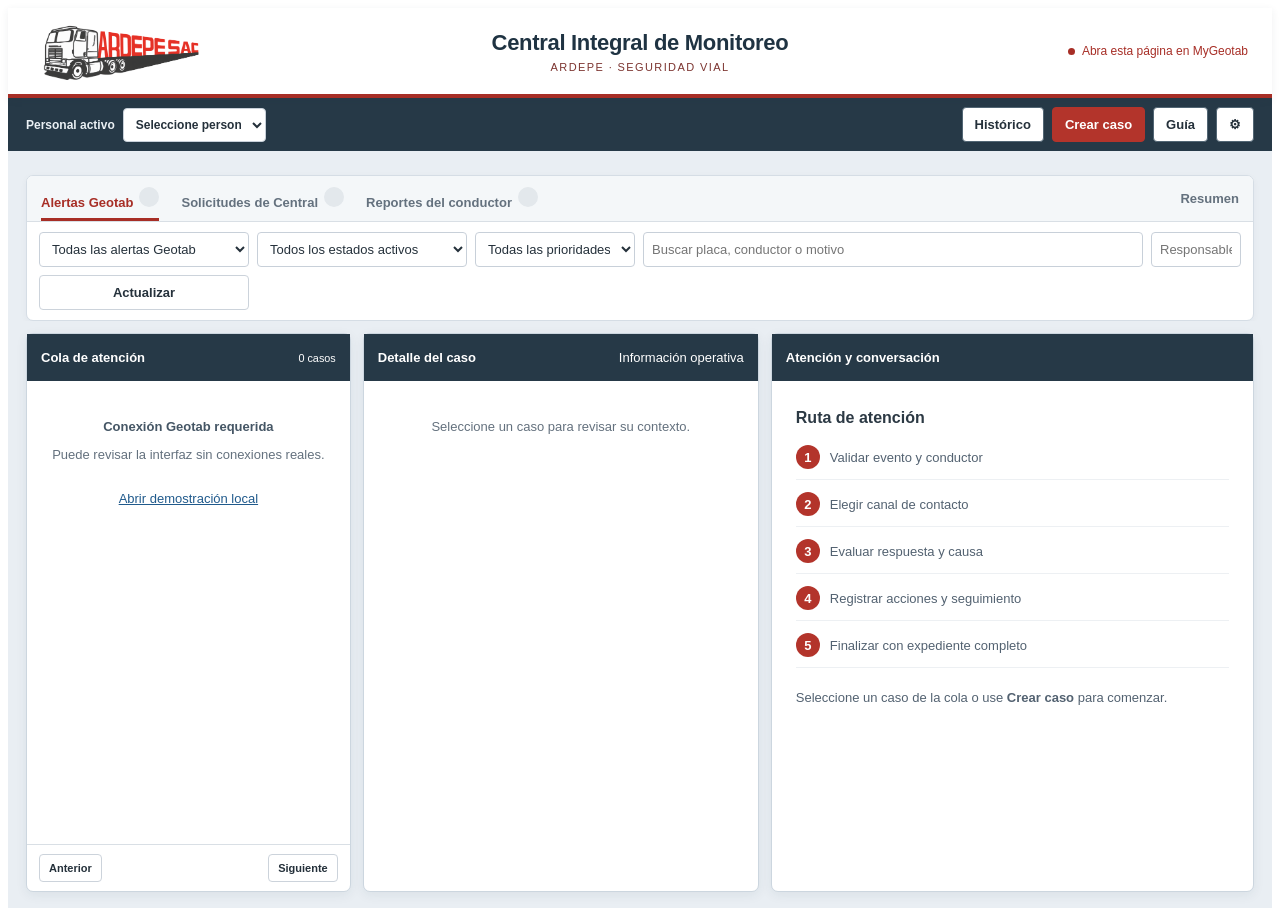
<file: public/centralArdepe.html>
<!doctype html>
<html lang="es"><head><meta charset="utf-8"><meta name="viewport" content="width=device-width,initial-scale=1,viewport-fit=cover"><title>Central Integral de Monitoreo · ARDEPE</title><link rel="icon" href="assets/icon.svg?v=2.4.4"><link rel="stylesheet" href="app.css?v=2.4.4"></head>
<body><div id="ardepe-root"><p class="boot">Preparando Central de Monitoreo…</p></div><script src="compat.js?v=2.4.4"></script><script src="config.js?v=2.4.4"></script><script src="domain.js?v=2.4.4"></script><script src="services.js?v=2.4.4"></script><script src="vendor/pdf-lib.min.js?v=2.4.4"></script><script src="pdf.js?v=2.4.4"></script><script src="resumen.js?v=2.4.4"></script><script src="ui.js?v=2.4.4"></script><script src="centralArdepe.js?v=2.4.4"></script></body></html>
</file>
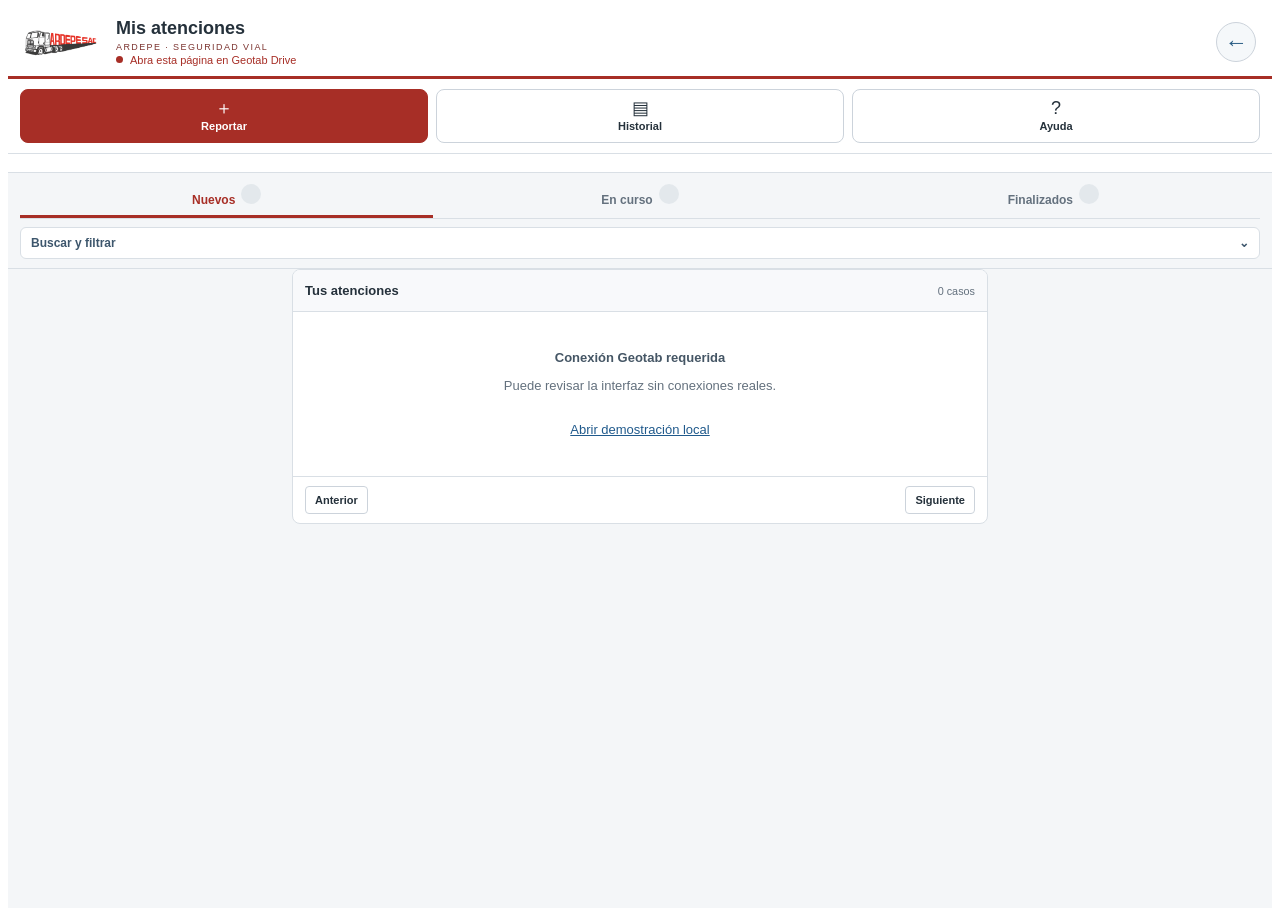
<file: public/conductorArdepe.html>
<!doctype html>
<html lang="es"><head><meta charset="utf-8"><meta name="viewport" content="width=device-width,initial-scale=1,viewport-fit=cover"><title>Mis atenciones · ARDEPE</title><link rel="icon" href="assets/icon.svg?v=2.4.4"><link rel="stylesheet" href="app.css?v=2.4.4"></head>
<body><div id="ardepe-root"><p class="boot">Preparando módulo del conductor…</p></div><script src="compat.js?v=2.4.4"></script><script src="config.js?v=2.4.4"></script><script src="domain.js?v=2.4.4"></script><script src="services.js?v=2.4.4"></script><script src="vendor/pdf-lib.min.js?v=2.4.4"></script><script src="pdf.js?v=2.4.4"></script><script src="ui.js?v=2.4.4"></script><script src="conductorArdepe.js?v=2.4.4"></script></body></html>
</file>
<file: public/app.css>
#ardepe-root{font-family:'Segoe UI',Arial,sans-serif;color:#25313b;background:#edf0f3;font-size:13px;--brand:#a72e26;--line:#d9dfe5;--muted:#64717e;--ink:#25313b}#ardepe-root{-webkit-text-size-adjust:100%;text-size-adjust:100%}#ardepe-root *{box-sizing:border-box}#ardepe-root{margin:0}#ardepe-root button,#ardepe-root input,#ardepe-root select,#ardepe-root textarea{font:inherit}#ardepe-root button,#ardepe-root a,#ardepe-root input,#ardepe-root select,#ardepe-root textarea{outline-offset:3px}#ardepe-root button{cursor:pointer;border:1px solid #ccd3db;border-radius:4px;padding:8px 12px;background:#fff;color:var(--ink);font-weight:600;min-height:35px}#ardepe-root button:hover{background:#f3f5f7}#ardepe-root button.primary{background:var(--brand);border-color:var(--brand);color:white}#ardepe-root button:disabled{opacity:.5;cursor:default}#ardepe-root input,#ardepe-root select,#ardepe-root textarea{width:100%;border:1px solid #c8d0d9;border-radius:4px;padding:8px;background:white;color:var(--ink)}#ardepe-root textarea{resize:vertical;min-height:78px}#ardepe-root label{display:grid;gap:5px;color:#536271;font-size:12px}#ardepe-root h1,#ardepe-root h2,#ardepe-root h3,#ardepe-root p{margin:0}#ardepe-root h1{font-size:22px;font-weight:650}#ardepe-root h2{font-size:16px}#ardepe-root h3{font-size:13px}#ardepe-root small,#ardepe-root .muted{color:var(--muted)}#ardepe-root a{color:#205a8c}#ardepe-root fieldset{border:0;padding:0;margin:0;min-width:0}#ardepe-root [hidden]{display:none!important}#ardepe-root .shell{height:100vh;display:flex;flex-direction:column}#ardepe-root .topbar{display:grid;grid-template-columns:220px 1fr 220px;gap:18px;align-items:center;background:#fff;border-bottom:3px solid var(--brand);padding:12px 22px;flex:none}#ardepe-root .logo{width:180px;height:66px;object-fit:contain}#ardepe-root .title{text-align:center}#ardepe-root .title p{font-size:11px;text-transform:uppercase;letter-spacing:1.4px;color:#7c3430;margin-top:5px}#ardepe-root .identity{text-align:right;font-size:12px}#ardepe-root .connection{display:inline-flex;gap:7px;align-items:center;color:#2d6952}#ardepe-root .connection::before{content:'';width:7px;height:7px;background:currentColor;border-radius:50%}#ardepe-root .connection.error{color:#a72e26}#ardepe-root .demo-banner{padding:6px 22px;background:#fff4d8;color:#755719;font-size:12px;display:flex;gap:14px;align-items:center}#ardepe-root .demo-banner a{margin-left:auto}#ardepe-root .commandbar{padding:10px 18px;display:flex;gap:8px;align-items:center;border-bottom:1px solid var(--line);background:#fafbfc}#ardepe-root .commandbar .operator{width:240px;margin-right:auto}#ardepe-root .commandbar .operator label{display:flex;align-items:center;gap:8px;white-space:nowrap}#ardepe-root .metrics{display:grid;grid-template-columns:repeat(5,1fr);background:#fff;border-bottom:1px solid var(--line);padding:12px 18px;gap:12px}#ardepe-root .metric{border-right:1px solid var(--line);padding:0 18px}#ardepe-root .metric:first-child{padding-left:0}#ardepe-root .metric:last-child{border:0}#ardepe-root .metric small{display:block;margin-bottom:3px}#ardepe-root .metric strong{font-size:23px;font-weight:600;font-variant-numeric:tabular-nums}#ardepe-root .metric em{font-size:11px;font-style:normal;color:var(--muted);margin-left:6px}#ardepe-root .filters{padding:0 18px 10px;background:#f7f8fa;border-bottom:1px solid var(--line)}#ardepe-root .tabs{display:flex;gap:22px;overflow:auto;border-bottom:1px solid var(--line);margin-bottom:10px}#ardepe-root .tabs button{border:0;border-radius:0;background:transparent;color:var(--muted);padding:11px 0;white-space:nowrap}#ardepe-root .tabs button.active{color:var(--brand);box-shadow:inset 0 -3px var(--brand)}#ardepe-root .filter-row{display:grid;grid-template-columns:210px 160px 1fr 90px;gap:8px}#ardepe-root .workspace{display:grid;grid-template-columns:minmax(255px,.82fr) minmax(300px,1fr) minmax(355px,1.22fr);gap:12px;padding:12px 18px 16px;flex:1;min-height:0}#ardepe-root .panel{border:1px solid var(--line);background:#fff;border-radius:5px;display:flex;flex-direction:column;min-height:0;min-width:0}#ardepe-root .panel-heading{padding:12px 14px;background:#f8f9fb;border-bottom:1px solid var(--line);display:flex;justify-content:space-between;align-items:center;gap:8px;min-height:47px}#ardepe-root .panel-heading h2{font-size:13px}#ardepe-root .scroll{overflow:auto;min-height:0;flex:1}#ardepe-root .queue-row{display:block;text-align:left;width:100%;border:0;border-bottom:1px solid var(--line);border-radius:0;padding:13px 14px;background:#fff;font-weight:400}#ardepe-root .queue-row.selected{background:#fbefed;box-shadow:inset 3px 0 var(--brand)}#ardepe-root .row-head{display:flex;justify-content:space-between;gap:9px;align-items:center}#ardepe-root .row-head strong{font-size:14px}#ardepe-root .queue-row p{margin:7px 0;line-height:1.4}#ardepe-root .queue-row small{font-size:11px}#ardepe-root .queue-row .meta{display:flex;justify-content:space-between;gap:10px;margin-top:9px}#ardepe-root .badge{display:inline-block;border-radius:3px;padding:3px 6px;font-size:10px;line-height:1.4;background:#edf0f4;color:#576674;font-weight:650}#ardepe-root .badge.ALTA{color:#895709;background:#fff0ce}#ardepe-root .badge.CRITICA{color:#a02620;background:#fbe4e1}#ardepe-root .badge.MEDIA{color:#35617f;background:#e9f0f6}#ardepe-root .badge.FINALIZADA{color:#236b4c;background:#e2f2e9}#ardepe-root .badge.RESPUESTA_RECIBIDA{color:#246f54;background:#e0f2e9}#ardepe-root .badge.ESPERANDO_CONDUCTOR,#ardepe-root .badge.ESPERANDO_ACLARACION{color:#895709;background:#fff0ce}#ardepe-root .content{padding:16px}#ardepe-root .detail-title{font-size:20px;line-height:1.3;margin:12px 0 5px}#ardepe-root .facts{display:grid;grid-template-columns:1fr 1fr;margin:16px 0;gap:15px 12px}#ardepe-root .facts dt{font-size:11px;color:var(--muted);margin-bottom:4px}#ardepe-root .facts dd{margin:0;font-weight:600;overflow-wrap:anywhere}#ardepe-root .facts .wide{grid-column:1/-1}#ardepe-root .map{height:175px;border:1px solid var(--line);border-radius:3px;background:#edf1f2;display:grid;place-items:center;overflow:hidden;margin:14px 0 5px}#ardepe-root .map iframe{width:100%;height:100%;border:0}#ardepe-root .context-actions{display:flex;flex-wrap:wrap;gap:7px;margin:12px 0}#ardepe-root .context-actions button{font-size:11px;padding:6px 8px}#ardepe-root .timing{margin-top:18px;border-top:1px solid var(--line);padding-top:14px;display:grid;grid-template-columns:1fr 1fr;gap:14px}#ardepe-root .timing small{display:block;font-size:11px;margin-bottom:3px}#ardepe-root .timing strong{font-variant-numeric:tabular-nums;font-size:17px;font-weight:600}#ardepe-root .section-label{font-size:10px;font-weight:700;letter-spacing:1px;color:var(--muted);text-transform:uppercase;margin:18px 0 10px}#ardepe-root .message{padding:10px 12px;border-left:3px solid #bdc9d3;background:#f5f7f9;margin:10px 0}#ardepe-root .message.central{border-left-color:#aa3930;background:#faf2f0}#ardepe-root .message p{white-space:pre-wrap;overflow-wrap:anywhere;line-height:1.5;margin:7px 0}#ardepe-root .message small{font-size:10px}#ardepe-root .message header{display:flex;justify-content:space-between;gap:5px}#ardepe-root .message img{display:block;max-width:100%;max-height:240px;object-fit:contain;margin-top:8px}#ardepe-root .form-stack{display:grid;gap:12px}#ardepe-root .form-stack .two{display:grid;grid-template-columns:1fr 1fr;gap:9px}#ardepe-root .form-stack .check{display:flex;gap:8px;align-items:center}#ardepe-root .check input{width:auto}#ardepe-root .section-box{border-top:1px solid var(--line);margin-top:17px;padding-top:15px}#ardepe-root .section-box summary{cursor:pointer;font-weight:600;margin-bottom:14px}#ardepe-root .empty{padding:35px 22px;color:var(--muted);text-align:center;line-height:1.7}#ardepe-root .empty strong{display:block;color:#455665;margin-bottom:6px}#ardepe-root .info{padding:10px 12px;border:1px solid #cbdde9;background:#f0f6fa;color:#436075;line-height:1.5;font-size:12px}#ardepe-root .error-box{padding:10px 12px;background:#fff0ee;color:#9b2821;border:1px solid #edc7c2;margin-bottom:10px;font-size:12px}#ardepe-root .spinner{display:inline-block;width:13px;height:13px;border:2px solid currentColor;border-right-color:transparent;border-radius:50%;animation:ardepe-spin .8s linear infinite;margin-right:7px;vertical-align:-2px}@keyframes ardepe-spin{to{transform:rotate(360deg)}}#ardepe-root .toast{position:fixed;bottom:20px;right:22px;max-width:430px;background:#25313b;color:white;padding:14px 18px;border-radius:4px;z-index:50;box-shadow:0 3px 15px #0002}#ardepe-root .toast.error{background:#9b2821}#ardepe-root .pager{display:flex;justify-content:space-between;align-items:center;gap:8px;padding:9px 12px;border-top:1px solid var(--line);font-size:11px}#ardepe-root .pager button{padding:4px 9px;min-height:28px}#ardepe-root .modal{border:1px solid var(--line);border-radius:6px;padding:0;width:min(660px,calc(100vw - 28px));max-height:90vh;color:var(--ink);box-shadow:0 12px 60px #0003}#ardepe-root .modal::backdrop{background:#18202a80}#ardepe-root .modal .body{padding:20px}#ardepe-root .modal header{position:sticky;top:0;background:#f8f9fb;padding:14px 20px;border-bottom:1px solid var(--line);display:flex;justify-content:space-between;align-items:center;z-index:2}#ardepe-root .modal header button{border:0;background:transparent;font-size:20px;padding:0 6px}#ardepe-root .modal footer{display:flex;justify-content:flex-end;gap:8px;padding-top:14px}#ardepe-root .presets{display:flex;gap:7px}#ardepe-root .presets button.active{background:#a72e26;color:white;border-color:#a72e26}#ardepe-root .history-banner{padding:8px 18px;background:#e8eff6;color:#3b5774;display:flex;gap:12px;align-items:center}#ardepe-root .history-banner button{margin-left:auto}#ardepe-root .list-choice{display:grid;gap:7px;margin-top:12px}#ardepe-root .list-choice button{text-align:left}#ardepe-root .list-choice small{display:block;font-weight:400;margin-top:3px}#ardepe-root .guide li{margin-bottom:13px;line-height:1.6}#ardepe-root .boot{padding:50px;text-align:center;color:var(--muted)}#ardepe-root .attachment-name{font-size:11px;display:block;margin-top:6px}#ardepe-root .driver-shell .topbar{grid-template-columns:150px 1fr}#ardepe-root .driver-shell .title{text-align:left}#ardepe-root .driver-shell .logo{width:135px;height:50px}#ardepe-root .driver-shell .identity{grid-column:1/-1;text-align:left}#ardepe-root .driver-shell .metrics{grid-template-columns:repeat(3,1fr)}#ardepe-root .driver-shell .workspace{grid-template-columns:minmax(260px,.8fr) minmax(330px,1.2fr);max-width:1100px;width:100%;align-self:center}#ardepe-root .driver-shell .context-panel{display:none}#ardepe-root .driver-shell .filter-row{grid-template-columns:1fr 1fr}#ardepe-root .driver-shell .filter-row input{grid-column:1/-1}#ardepe-root .driver-shell .commandbar{justify-content:flex-end}#ardepe-root .driver-shell .commandbar .operator{display:none}#ardepe-root .print-view{display:none}
@media(max-width:1150px){#ardepe-root .topbar{grid-template-columns:160px 1fr 160px}#ardepe-root .logo{width:145px}#ardepe-root .workspace{grid-template-columns:245px 1fr}#ardepe-root .management-panel{grid-column:2;grid-row:1}#ardepe-root .context-panel{display:none}#ardepe-root .detail-inline{display:block}#ardepe-root h1{font-size:19px}}
@media(min-width:1151px){#ardepe-root .detail-inline{display:none}}
@media(max-width:740px){#ardepe-root .shell{height:auto;min-height:100vh}#ardepe-root .topbar,#ardepe-root .driver-shell .topbar{grid-template-columns:105px 1fr;padding:10px 12px;gap:10px}#ardepe-root .logo,#ardepe-root .driver-shell .logo{width:100px;height:45px}#ardepe-root .title{text-align:left}#ardepe-root h1{font-size:17px}#ardepe-root .title p{font-size:9px}#ardepe-root .identity{grid-column:1/-1;text-align:left!important}#ardepe-root .commandbar{flex-wrap:wrap;padding:8px 12px}#ardepe-root .commandbar .operator{width:100%;flex:1 0 100%}#ardepe-root .metrics{grid-template-columns:repeat(3,1fr);padding:10px 12px}#ardepe-root .metric{padding:0 8px}#ardepe-root .metric strong{font-size:19px}#ardepe-root .metric:nth-child(n+4){display:none}#ardepe-root .filters{padding:0 12px 10px}#ardepe-root .tabs{gap:18px}#ardepe-root .filter-row{grid-template-columns:1fr 1fr}#ardepe-root .filter-row input{grid-column:1/-1}#ardepe-root .workspace,#ardepe-root .driver-shell .workspace{display:flex;flex-direction:column;padding:10px 12px}#ardepe-root .queue-panel .scroll{max-height:310px}#ardepe-root .panel{min-height:120px}#ardepe-root .management-panel{min-height:400px}#ardepe-root .content{padding:13px}#ardepe-root .toast{left:12px;right:12px;bottom:12px}#ardepe-root .demo-banner{padding:6px 12px;flex-wrap:wrap}#ardepe-root .two{grid-template-columns:1fr!important}#ardepe-root .timing{grid-template-columns:1fr 1fr}}
@media print{#ardepe-root{background:#fff}#ardepe-root .shell,#ardepe-root .toast,#ardepe-root dialog{display:none!important}#ardepe-root .print-view{display:block;font:11pt/1.5 Arial;color:#111}#ardepe-root .print-case{break-after:page}#ardepe-root .print-case h1{margin-bottom:18px}#ardepe-root .print-case h2{margin:20px 0 8px}#ardepe-root .print-case .message{break-inside:avoid}#ardepe-root .print-case img{max-width:500px;max-height:400px;object-fit:contain}#ardepe-root .print-case dl{display:grid;grid-template-columns:1fr 1fr;gap:8px}#ardepe-root .print-case dd{margin:0}#ardepe-root .print-case a{overflow-wrap:anywhere}}

/* Drive has no separate context column. */
#ardepe-root .driver-shell .detail-inline{display:block}
#ardepe-root .queue-row.overdue:not(.selected){box-shadow:inset 3px 0 #b16a13}#ardepe-root .queue-row.overdue .meta small{color:#8a510c;font-weight:650}

/* Geotab Drive: mobile application layout */
#ardepe-root .driver-shell{height:100dvh;min-height:100dvh;background:#f4f6f8;overflow-x:hidden}
#ardepe-root .driver-shell .topbar{grid-template-columns:82px minmax(0,1fr);grid-template-rows:auto auto;column-gap:12px;row-gap:2px;padding:10px 14px;background:#fff}
#ardepe-root .driver-shell .logo{grid-row:1/3;width:78px;height:48px;object-fit:contain}
#ardepe-root .driver-shell .title{text-align:left;min-width:0}
#ardepe-root .driver-shell .title h1{font-size:18px;line-height:1.2}
#ardepe-root .driver-shell .title p{font-size:9px;margin-top:2px;white-space:nowrap}
#ardepe-root .driver-shell .identity{grid-column:2;display:flex;align-items:center;gap:8px;text-align:left;font-size:11px;min-width:0}
#ardepe-root .driver-shell .identity .muted{overflow:hidden;text-overflow:ellipsis;white-space:nowrap}
#ardepe-root .driver-shell .connection{font-size:11px;white-space:nowrap}
#ardepe-root .driver-actions{display:grid!important;grid-template-columns:repeat(auto-fit,minmax(70px,1fr));gap:8px;padding:10px 12px;background:#fff}
#ardepe-root .driver-actions button{display:flex;flex-direction:column;align-items:center;justify-content:center;gap:3px;min-width:0;min-height:54px;padding:6px 3px;border-radius:8px;font-size:11px;line-height:1.1}
#ardepe-root .driver-actions .action-icon{display:block;font-size:18px;line-height:18px;font-weight:500}
#ardepe-root .driver-shell .metrics{grid-template-columns:repeat(3,1fr);gap:0;padding:9px 12px;background:#fff}
#ardepe-root .driver-shell .metric{padding:0 10px;min-width:0}
#ardepe-root .driver-shell .metric:first-child{padding-left:0}
#ardepe-root .driver-shell .metric small{font-size:10px;white-space:nowrap;overflow:hidden;text-overflow:ellipsis}
#ardepe-root .driver-shell .metric strong{font-size:19px}
#ardepe-root .driver-filters{padding:0 12px 9px;background:#f4f6f8}
#ardepe-root .driver-filters .tabs{display:grid;grid-template-columns:repeat(3,1fr);gap:0;margin:0;border-bottom:1px solid var(--line)}
#ardepe-root .driver-filters .tabs button{padding:11px 4px;font-size:12px;text-align:center}
#ardepe-root .filter-disclosure{padding-top:8px}
#ardepe-root .filter-disclosure summary{list-style:none;cursor:pointer;color:#3d566c;font-size:12px;font-weight:650;padding:8px 10px;background:#fff;border:1px solid var(--line);border-radius:6px}
#ardepe-root .filter-disclosure summary::-webkit-details-marker{display:none}
#ardepe-root .filter-disclosure summary::after{content:'⌄';float:right}
#ardepe-root .filter-disclosure[open] summary::after{content:'⌃'}
#ardepe-root .filter-disclosure .filter-row{margin-top:8px}
#ardepe-root .driver-shell .filter-row{grid-template-columns:1fr 1fr;gap:7px}
#ardepe-root .driver-shell .filter-row input{grid-column:1/-1}
#ardepe-root .driver-shell .filter-row button{grid-column:1/-1}
#ardepe-root .driver-shell .workspace{display:block;width:100%;max-width:720px;padding:0 12px 12px;overflow:auto}
#ardepe-root .driver-shell .panel{border-radius:8px;overflow:hidden;min-height:0}
#ardepe-root .driver-shell .panel-heading{min-height:42px;padding:10px 12px}
#ardepe-root .driver-shell .panel-heading h2{font-size:13px}
#ardepe-root .driver-shell .queue-panel .scroll{max-height:none;overflow:visible}
#ardepe-root .driver-shell .queue-row{padding:12px}
#ardepe-root .driver-shell .pager{min-height:40px}
#ardepe-root .driver-shell .management-panel{display:none;min-height:0}
#ardepe-root .driver-shell.case-open .queue-panel{display:none}
#ardepe-root .driver-shell.case-open .management-panel{display:flex}
#ardepe-root .driver-shell.case-open .driver-actions,#ardepe-root .driver-shell.case-open .metrics,#ardepe-root .driver-shell.case-open .driver-filters,#ardepe-root .driver-shell.case-open .history-banner{display:none!important}
#ardepe-root .mobile-case-nav{position:sticky;top:0;z-index:3;background:#fff;border-bottom:1px solid var(--line);padding:7px 10px}
#ardepe-root .mobile-case-nav button{border:0;background:transparent;color:#275b83;padding:5px 2px;min-height:30px;font-size:12px}
#ardepe-root .driver-shell .detail-inline .content{padding:12px}
#ardepe-root .driver-shell .detail-title{font-size:18px;margin:9px 0 3px}
#ardepe-root .driver-shell .facts{gap:10px;margin:12px 0}
#ardepe-root .driver-shell .timing{gap:10px;margin-top:13px}
#ardepe-root .driver-shell .timing strong{font-size:15px}
#ardepe-root .driver-shell .message{border-radius:5px;margin:8px 0}
#ardepe-root .driver-shell .history-banner{display:grid;grid-template-columns:1fr 1fr;gap:7px;padding:9px 12px;font-size:11px}
#ardepe-root .driver-shell .history-banner span{grid-column:1/-1;line-height:1.4}
#ardepe-root .driver-shell .history-banner button{margin:0;padding:7px;min-height:34px;font-size:11px}
#ardepe-root .app-empty{padding:38px 20px!important;font-size:12px}
#ardepe-root .empty-mark{display:grid;place-items:center;width:42px;height:42px;margin:0 auto 12px;border-radius:50%;background:#e6f1eb;color:#2d6952;font-size:22px;font-weight:700}
#ardepe-root .guide-sections{display:grid;gap:18px}
#ardepe-root .guide-sections section{border-bottom:1px solid var(--line);padding-bottom:13px}
#ardepe-root .guide-sections section:last-of-type{border-bottom:0}
#ardepe-root .guide-sections h3{font-size:14px;margin-bottom:9px;color:#2e3c48}
#ardepe-root .guide-sections ol{padding-left:20px;margin:0}
#ardepe-root .guide-sections li,#ardepe-root .guide-sections p{line-height:1.55;margin-bottom:8px}
#ardepe-root .guide-extra{white-space:pre-wrap;padding:10px;background:#f5f7f9}
#ardepe-root .setup-empty{text-align:left;padding:24px 20px}
#ardepe-root .setup-empty strong{text-align:center;margin-bottom:14px}
#ardepe-root .setup-empty ol{margin:0 0 14px;padding-left:22px;line-height:1.8}
#ardepe-root .setup-empty span{display:block;padding:9px;background:#f0f6fa;border:1px solid #cbdde9;color:#436075;font-size:11px;text-align:center}
#ardepe-root .operation-start{padding:28px 24px;color:#536271}
#ardepe-root .operation-start h3{font-size:16px;color:#2c3944;margin-bottom:18px}
#ardepe-root .operation-start ol{list-style:none;padding:0;margin:0;display:grid;gap:12px}
#ardepe-root .operation-start li{display:flex;align-items:center;gap:10px;padding-bottom:10px;border-bottom:1px solid #edf0f3}
#ardepe-root .operation-start li span{display:grid;place-items:center;width:24px;height:24px;flex:none;border-radius:50%;background:#f3e6e4;color:var(--brand);font-weight:700}
#ardepe-root .operation-start p{margin-top:20px;line-height:1.5}
#ardepe-root .workflow-strip{display:grid;grid-template-columns:repeat(5,1fr);gap:1px;background:var(--line);border-bottom:1px solid var(--line)}
#ardepe-root .workflow-strip span{padding:8px 5px;background:#f8f9fb;color:#5c6975;font-size:10px;text-align:center;font-weight:650}

@media(max-width:740px){
  #ardepe-root .driver-shell .topbar{grid-template-columns:72px minmax(0,1fr);padding:8px 12px}
  #ardepe-root .driver-shell .logo{width:68px;height:42px}
  #ardepe-root .driver-shell .title h1{font-size:17px}
  #ardepe-root .driver-shell .workspace{padding:0 10px 10px}
  #ardepe-root .driver-shell .content{padding:12px}
  #ardepe-root .driver-shell .management-panel{min-height:0}
  #ardepe-root .driver-shell .modal{width:calc(100vw - 16px);max-height:92dvh}
  #ardepe-root .driver-shell .modal .body{padding:15px}
  #ardepe-root .driver-shell .modal header{padding:12px 15px}
}

/* Central: operational desktop surface */
#ardepe-root .shell:not(.driver-shell){background:#e9eef3}
#ardepe-root .shell:not(.driver-shell) .topbar{background:#fff;padding:10px 24px;border-bottom:4px solid var(--brand);box-shadow:0 2px 8px #24374612;z-index:2}
#ardepe-root .shell:not(.driver-shell) .title h1{color:#1f3342;font-weight:700;letter-spacing:-.3px}
#ardepe-root .shell:not(.driver-shell) .commandbar{background:#263947;border-bottom:0;padding:9px 18px;color:#fff}
#ardepe-root .shell:not(.driver-shell) .commandbar label{color:#eaf0f4;font-weight:600}
#ardepe-root .shell:not(.driver-shell) .commandbar button{border-color:#526674;background:#fff}
#ardepe-root .shell:not(.driver-shell) .commandbar button.primary{background:#b3342b;border-color:#b3342b}
#ardepe-root .shell:not(.driver-shell) .metrics{background:#e9eef3;padding:12px 18px;gap:10px;border-bottom:0}
#ardepe-root .shell:not(.driver-shell) .metric{position:relative;background:#fff;border:1px solid #d5dde5!important;border-radius:7px;padding:11px 14px!important;box-shadow:0 2px 7px #22394c0a}
#ardepe-root .shell:not(.driver-shell) .metric::before{content:'';position:absolute;left:-1px;top:9px;bottom:9px;width:3px;border-radius:0 3px 3px 0;background:#9cacb8}
#ardepe-root .shell:not(.driver-shell) .metric:nth-child(1)::before{background:#b3342b}
#ardepe-root .shell:not(.driver-shell) .metric:nth-child(2)::before{background:#d18a27}
#ardepe-root .shell:not(.driver-shell) .metric:nth-child(3)::before{background:#2b718e}
#ardepe-root .shell:not(.driver-shell) .metric:nth-child(4)::before{background:#34805f}
#ardepe-root .shell:not(.driver-shell) .metric strong{color:#1d3140}
#ardepe-root .shell:not(.driver-shell) .filters{margin:0 18px;padding:0 0 10px;background:#fff;border:1px solid #d5dde5;border-radius:7px;overflow:hidden;box-shadow:0 2px 7px #22394c0a}
#ardepe-root .shell:not(.driver-shell) .filters .tabs{padding:0 14px;background:#f4f7f9}
#ardepe-root .shell:not(.driver-shell) .filter-row{padding:0 12px}
@media(min-width:741px){#ardepe-root .central-filter-row{grid-template-columns:210px 210px 160px 1fr 90px}}
#ardepe-root .shell:not(.driver-shell) .workspace{padding-top:12px;background:#e9eef3}
#ardepe-root .shell:not(.driver-shell) .panel{border-color:#ccd6df;border-radius:7px;box-shadow:0 3px 12px #20394c12}
#ardepe-root .shell:not(.driver-shell) .panel-heading{background:#263947;color:#fff;border-bottom:0}
#ardepe-root .shell:not(.driver-shell) .panel-heading h2,#ardepe-root .shell:not(.driver-shell) .panel-heading span,#ardepe-root .shell:not(.driver-shell) .panel-heading small{color:#fff}
#ardepe-root .shell:not(.driver-shell) .operation-start li span{background:#b3342b;color:#fff}
#ardepe-root .shell:not(.driver-shell) .workflow-strip span{background:#edf2f6;color:#314d61}
#ardepe-root .panel-heading-actions{display:flex;align-items:center;gap:8px;min-width:0}
#ardepe-root button.close-view{border:0;background:transparent;color:inherit;font-size:20px;line-height:1;padding:2px 6px;min-height:28px}
#ardepe-root button.close-view:hover{background:#ffffff22}
#ardepe-root .management-record{border:1px solid var(--line);border-left:4px solid #314d61;border-radius:4px;padding:12px;margin:10px 0;background:#f8fafb}
#ardepe-root .management-record header{display:flex;justify-content:space-between;gap:10px;align-items:start;margin-bottom:10px}
#ardepe-root .management-record dl{display:grid;grid-template-columns:1fr 1fr;gap:10px;margin:0}
#ardepe-root .management-record dt{font-size:10px;color:var(--muted);margin-bottom:3px}
#ardepe-root .management-record dd{margin:0;white-space:pre-wrap;overflow-wrap:anywhere;font-weight:600}
@media(max-width:740px){#ardepe-root .management-record dl{grid-template-columns:1fr}#ardepe-root .management-record header{display:grid}#ardepe-root .toast{bottom:calc(12px + env(safe-area-inset-bottom))}}

/* Help center */
#ardepe-root .guide-browser{display:grid;grid-template-columns:190px minmax(0,1fr);gap:16px}
#ardepe-root .guide-topics{display:grid;align-content:start;gap:7px}
#ardepe-root .guide-topics button{text-align:left;font-weight:600;min-height:42px}
#ardepe-root .guide-topics button.active{background:#263947;border-color:#263947;color:#fff}
#ardepe-root .guide-content{border:1px solid var(--line);border-radius:6px;padding:18px;min-height:250px;background:#fff}
#ardepe-root .guide-content h3{font-size:17px;margin-bottom:14px;color:#1f3342}
#ardepe-root .guide-content ol{margin:0;padding-left:22px}
#ardepe-root .guide-content li,#ardepe-root .guide-content p{font-size:13px;line-height:1.55;margin-bottom:10px}
#ardepe-root .guide-browser>.info,#ardepe-root .guide-browser>.guide-extra{grid-column:1/-1}

@media(max-width:740px){
  #ardepe-root .guide-browser{grid-template-columns:1fr;gap:10px}
  #ardepe-root .guide-topics{grid-template-columns:1fr 1fr;gap:6px}
  #ardepe-root .guide-topics button{min-height:44px;padding:7px;font-size:11px;text-align:center}
  #ardepe-root .guide-content{min-height:210px;padding:14px}
  #ardepe-root .guide-content h3{font-size:15px}
  #ardepe-root .guide-content li,#ardepe-root .guide-content p{font-size:13px;line-height:1.45}
  #ardepe-root .guide-browser>.info,#ardepe-root .guide-browser>.guide-extra{grid-column:auto}
}

/* Requested interaction details */
#ardepe-root .driver-shell .topbar{grid-template-columns:82px minmax(0,1fr) 42px}
#ardepe-root .driver-shell .drive-back{grid-column:3;grid-row:1/3;align-self:center;width:40px;height:40px;min-height:40px;padding:0;border-radius:50%;font-size:23px;color:#275b83;background:#f5f8fa}
#ardepe-root .driver-shell .identity{grid-column:2}
#ardepe-root .tab-count{display:inline-grid;place-items:center;min-width:20px;height:20px;margin-left:6px;padding:0 5px;border-radius:10px;background:#e3e8ec;color:#425463;font-size:10px;font-weight:700}
#ardepe-root .tab-count.attention{background:#b3342b;color:#fff}
#ardepe-root .origin-chip{display:inline-block;margin:8px 0 0;padding:4px 7px;border-radius:4px;background:#e9eef2;color:#3f5362;font-size:10px;font-weight:750;letter-spacing:.25px;text-transform:uppercase}
#ardepe-root .origin-chip.GEOTAB{background:#e7f0f7;color:#285f82}#ardepe-root .origin-chip.CENTRAL{background:#f7e9e7;color:#8b322c}#ardepe-root .origin-chip.CONDUCTOR{background:#e5f2eb;color:#28674b}
#ardepe-root .detail-badges{display:flex;align-items:center;flex-wrap:wrap;gap:7px}#ardepe-root .detail-badges .origin-chip{margin:0}
#ardepe-root .report-facts{display:grid;gap:10px;margin:0}#ardepe-root .report-facts>div{padding:10px 12px;border:1px solid var(--line);border-radius:5px;background:#f8fafb}#ardepe-root .report-facts dt{font-size:10px;text-transform:uppercase;letter-spacing:.5px;color:var(--muted);font-weight:700}#ardepe-root .report-facts dd{margin:5px 0 0;white-space:pre-wrap;line-height:1.45;color:var(--ink)}
#ardepe-root .attachment-name{width:100%;text-align:left;padding:9px 10px;background:#fff;border:1px solid var(--line);border-radius:5px}#ardepe-root .attachment-name b,#ardepe-root .attachment-name small{display:block}#ardepe-root .attachment-name small{margin-top:4px;font-weight:400}
#ardepe-root .evidence-meta{display:flex;justify-content:space-between;gap:12px;margin-bottom:12px}#ardepe-root .evidence-meta span{color:var(--muted);font-size:11px}#ardepe-root .evidence-preview{display:block;max-width:100%;max-height:58vh;margin:auto;object-fit:contain}#ardepe-root .evidence-pdf{display:block;width:100%;height:58vh;border:1px solid var(--line);border-radius:5px}#ardepe-root .evidence-actions{display:flex;justify-content:flex-end;gap:8px;margin-top:14px}#ardepe-root .action-link{display:inline-flex;align-items:center;justify-content:center;min-height:38px;padding:8px 14px;border:1px solid #ccd3db;border-radius:4px;background:#fff;color:var(--ink);font-weight:650;text-decoration:none}#ardepe-root .primary-link{background:var(--brand);border-color:var(--brand);color:#fff}
@media(max-width:740px){#ardepe-root .driver-shell .topbar{grid-template-columns:72px minmax(0,1fr) 40px}#ardepe-root .driver-shell .drive-back{width:38px;height:38px;min-height:38px}#ardepe-root .driver-actions{grid-template-columns:repeat(3,1fr)!important}#ardepe-root .driver-actions button{font-size:10px}#ardepe-root .evidence-pdf{height:55vh}#ardepe-root .evidence-meta{display:grid}#ardepe-root .evidence-actions{display:grid;grid-template-columns:1fr 1fr}#ardepe-root .action-link{width:100%}}
</file>
